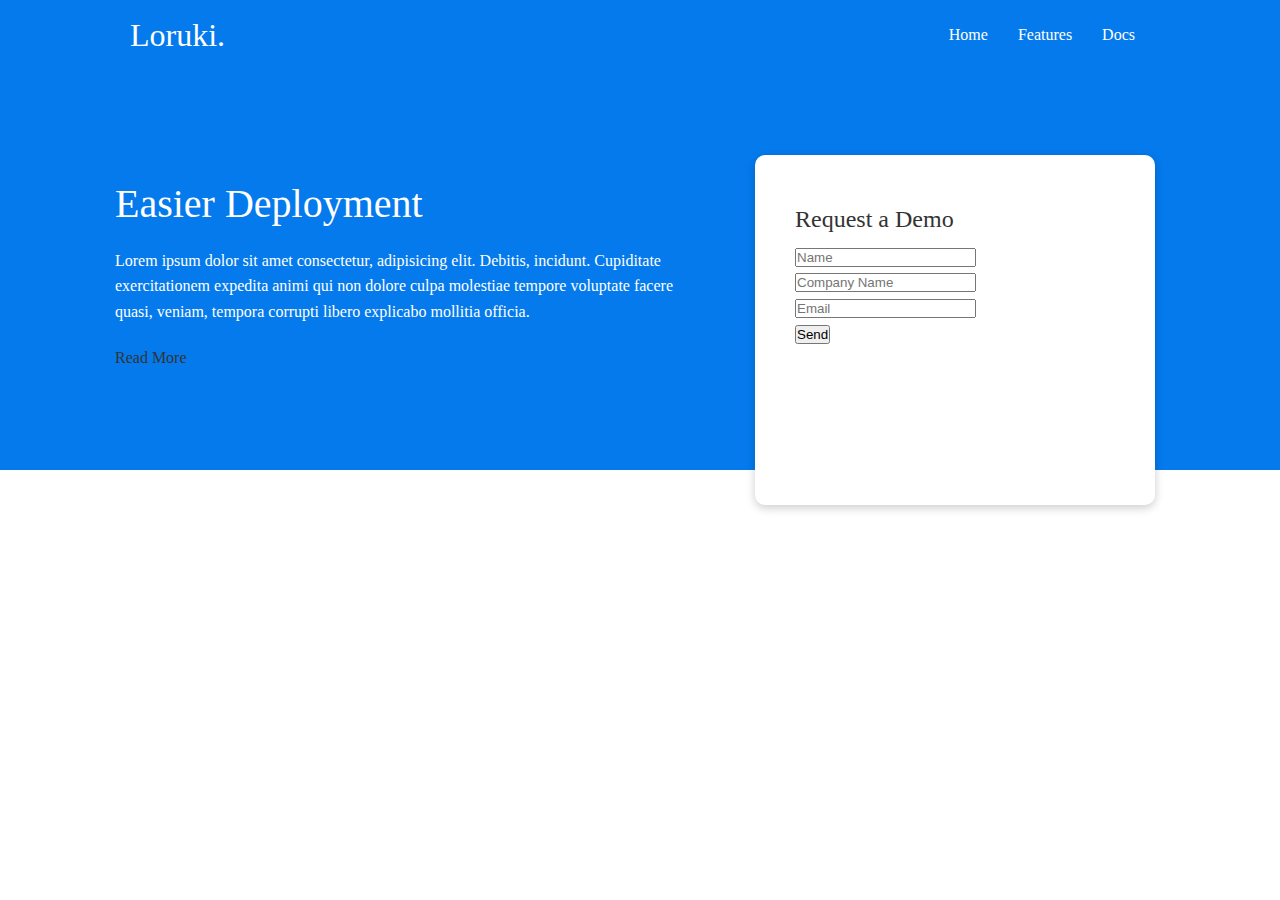
<file: index.html>
<!DOCTYPE html>
<html lang="en">
<head>
    <meta charset="UTF-8">
    <meta name="viewport" content="width=device-width, initial-scale=1.0">
    <link rel="stylesheet" href="https://use.fontawesome.com/releases/v5.15.1/css/all.css" integrity="sha384-vp86vTRFVJgpjF9jiIGPEEqYqlDwgyBgEF109VFjmqGmIY/Y4HV4d3Gp2irVfcrp" crossorigin="anonymous">
    <link rel="stylesheet" href="css/style.css">
    <title>Loruki Cloud Hosting</title>
</head>
<body>
 <!-- Navbar -->
 <div class="nav-bar">
     <div class="container flex">
         <h1 class="logo">Loruki.</h1>
         <nav>
             <ul>
                 <li><a href="index.html">Home</a></li>
                 <li><a href="features.html">Features</a></li>
                 <li><a href="docs.html">Docs</a></li>
             </ul>
         </nav>
     </div>
 </div>

 <!-- Showcase -->
 <section class="showcase">
     <div class="container grid">
         <div class="showcase-text">
             <h1>Easier Deployment</h1>
             <p>Lorem ipsum dolor sit amet consectetur, adipisicing elit. Debitis, incidunt. Cupiditate exercitationem expedita animi qui non dolore culpa molestiae tempore voluptate facere quasi, veniam, tempora corrupti libero explicabo mollitia officia.</p>
             <a href="features.html" class="btn btn-outline">Read More</a>
            </div>

            <div class="showcase-form card">
                <h2>Request a Demo</h2>
                <form >
                    <div class="form-control">
                        <input type="text" name="name" placeholder="Name">
                    </div>
                    <div class="form-control">
                        <input type="text" name="company" placeholder="Company Name">
                    </div>
                    <div class="form-control">
                        <input type="text" name="email" placeholder="Email">
                    </div>
                    <input type="submit" value="Send" class="btn btn-primary" >
                </form>
            </div>
     </div>
 </section>
</body>
</html>
</file>
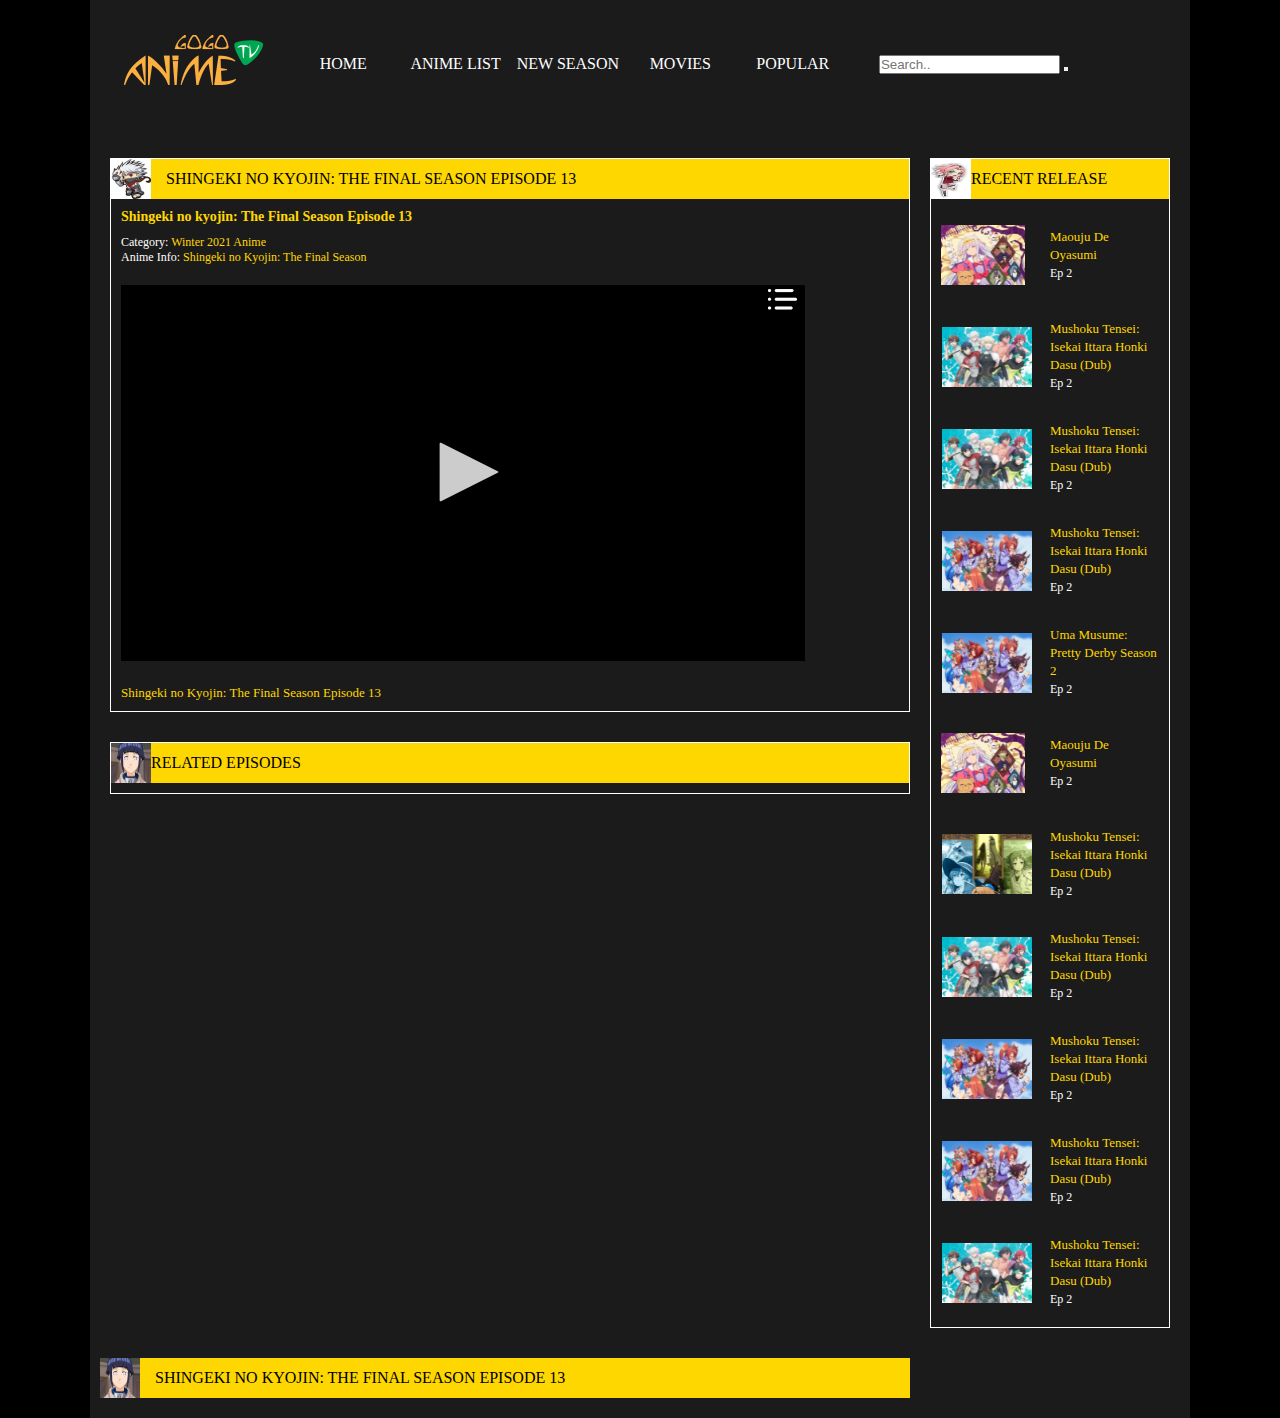
<file: anime.grid/index.html>
<!DOCTYPE html>
<html lang="en">
<head>
    <meta charset="UTF-8">
    <meta http-equiv="X-UA-Compatible" content="IE=edge">
    <meta name="viewport" content="width=device-width, initial-scale=1.0">
    <link rel="stylesheet" href="https://use.fontawesome.com/releases/v5.15.2/css/all.css" integrity="sha384-vSIIfh2YWi9wW0r9iZe7RJPrKwp6bG+s9QZMoITbCckVJqGCCRhc+ccxNcdpHuYu" crossorigin="anonymous">
    <link rel="stylesheet" href="style.css">
    <link rel="stylesheet" href="menu.css">
    <title>Anime Layout</title>
</head>
<body>
    <div class="main-body">
        <div class="main-header">
            
            <div class="header">
                <div class="logo">
                    <img src="./2021-03-08_11-04.png" alt="text">
                </div>
            </div>
            <div class="nav-bar">
                <ul class="nav">
                    <li>
                        <a href="home">HOME</a>
                    </li>
                    <li>
                        <a href="anime-list">ANIME LIST</a>
                    </li>
                    <li>
                        <a href="new-season">NEW SEASON</a>
                    </li>
                    <li>
                        <a href="movies">MOVIES</a>
                    </li>
                    <li>
                        <a href="popular">POPULAR</a>
                    </li>
                </ul>
            </div>
            <div class="searchbox">
                 <form class="form-control">
                     <input type="text" name="search" placeholder="Search..">
                     <button type="submit"><i class="fas fa-search"></i></button>
                 </form>
            </div>

            
        </div>

        <div class="container">
            <div class="contents">
                <div class="content-1">
                    <div class="image">
                        <img class="img" src="./img/kakashi.jpeg" alt="text">
                        <div class="title">
                            SHINGEKI NO KYOJIN: THE FINAL SEASON EPISODE 13
                        </div>
                    </div>
                    <h2>Shingeki no kyojin: The Final Season Episode 13 </h2>
                    <ul class="desc">
                        <li>
                            <span>Category:</span>
                            <a href="#">Winter 2021 Anime</a>
                        </li>
                        <li>
                            <span>Anime Info:</span>
                            <a href="#">Shingeki no Kyojin: The Final Season</a>
                        </li>
                    </ul>
                    <div class="video">
                        <img src="./img/video.png" alt="text">
                    </div>
                    <div class="desc-ep">
                        <ul>
                            <li><i class="arrow fas fa-angle-double-left"></i>
                                <a href="#">Shingeki no Kyojin: The Final Season Episode 13</a>
                            </li>
                        </ul>
                    </div>
                </div>
                <div class="contents">
                    <div class="content-3">
                        <div class="image">
                            <img class="img-3" src="./img/hinata.jpeg" alt="text">
                            <div class="title">
                              RELATED EPISODES
                            </div>
                        </div>
                    </div>
                </div>
            </div>
          
            <div class="contents">
                <div class="content-2">
                    <div class="image">
                        <img class="img-2" src="./img/sakura.jpeg" alt="text">
                        <div class="title">
                            RECENT RELEASE
                        </div>
                    </div>
                    <div class="animes">
                        <ul class="ot-anime">
                            <li>
                                <img src="./img/maojou.png" alt="Muoshouko Tensei">
                                <div>
                                <a href="#">Maouju De Oyasumi</a>
                                <div>
                                    <a class="ep" href="#">Ep 2</a>
                                </div>
                           
                            </div>
                            </li>
                            <li>
                                <img src="./img/wave.png" alt="Mushoku Tensei: Isekai Ittara Honki Dasu (Dub)">
                                <div>
                                    <a href="#">Mushoku Tensei: Isekai Ittara Honki Dasu (Dub)</a>
                                    <div>
                                        <a class="ep" href="#">Ep 2</a>
                                    </div>
                               
                                </div>
                           
                            </li>
                            <li>
                                <img src="./img/wave.png" alt="Mushoku Tensei: Isekai Ittara Honki Dasu (Dub)">
                                <div>
                                    <a href="#">Mushoku Tensei: Isekai Ittara Honki Dasu (Dub)</a>
                                    <div>
                                        <a class="ep" href="#">Ep 2</a>
                                    </div>
                               
                                </div>
                            
                            </li>
                            <li>
                                <img src="./img/uma masume.png" alt="Uma Musume: Pretty Derby Season 2">
                                <div>
                                    <a href="#">Mushoku Tensei: Isekai Ittara Honki Dasu (Dub)</a>
                                    <div>
                                        <a class="ep" href="#">Ep 2</a>
                                    </div>
                               
                                </div>
                               
                            </li>
                            <li>
                                <img src="./img/uma masume.png" alt="Uma Musume: Pretty Derby Season 2">
                                <div>
                                    <a href="#">Uma Musume: Pretty Derby Season 2</a>
                                    <div>
                                        <a class="ep" href="#">Ep 2</a>
                                    </div>
                               
                                </div>
                      
                            </li>
                            <li>
                                <img src="./img/maojou.png" alt="Muoshouko Tensei">
                                <div>
                                    <a href="#">Maouju De Oyasumi</a>
                                    <div>
                                        <a class="ep" href="#">Ep 2</a>
                                    </div>
                               
                                </div>
                        
                            </li>
                            <li>
                                <img src="./img/mashouko.png" alt="Mushoku Tensei: Isekai Ittara Honki Dasu (Dub)">
                                <div>
                                    <a href="#">Mushoku Tensei: Isekai Ittara Honki Dasu (Dub)</a>
                                    <div>
                                        <a class="ep" href="#">Ep 2</a>
                                    </div>
                               
                                </div>
                          
                            </li>
                            <li>
                                <img src="./img/wave.png" alt="Mushoku Tensei: Isekai Ittara Honki Dasu (Dub)">
                                <div>
                                    <a href="#">Mushoku Tensei: Isekai Ittara Honki Dasu (Dub)</a>
                                    <div>
                                        <a class="ep" href="#">Ep 2</a>
                                    </div>
                               
                                </div>
                             
                            </li>
                            <li>
                                <img src="./img/uma masume.png" alt="Uma Musume: Pretty Derby Season 2">
                                <div>
                                    <a href="#">Mushoku Tensei: Isekai Ittara Honki Dasu (Dub)</a>
                                    <div>
                                        <a class="ep" href="#">Ep 2</a>
                                    </div>
                               
                                </div>
        
                            </li>
                            <li>
                                <img src="./img/uma masume.png" alt="Uma Musume: Pretty Derby Season 2">
                                <div>
                                    <a href="#">Mushoku Tensei: Isekai Ittara Honki Dasu (Dub)</a>
                                    <div>
                                        <a class="ep" href="#">Ep 2</a>
                                    </div>
                               
                                </div>
                   
                            </li>
                            <li>
                                <img src="./img/wave.png" alt="Mushoku Tensei: Isekai Ittara Honki Dasu (Dub)">
                                <div>
                                    <a href="#">Mushoku Tensei: Isekai Ittara Honki Dasu (Dub)</a>
                                    <div>
                                        <a class="ep" href="#">Ep 2</a>
                                    </div>
                               
                                </div>
                               
                            </li>
                        </ul>
                    </div>
                </div>
            </div>
             
            <div class="contents">
                <div class="content-4">
                    <div class="image">
                        <img class="img" src="./img/hinata.jpeg" alt="text">
                        <div class="title">
                            SHINGEKI NO KYOJIN: THE FINAL SEASON EPISODE 13
                        </div>
                    </div>
                </div>
            </div>
    
              
           
           
         
        </div>
    <footer class="footer">

    </footer>
    </div>

    
</body>
</html>
</file>
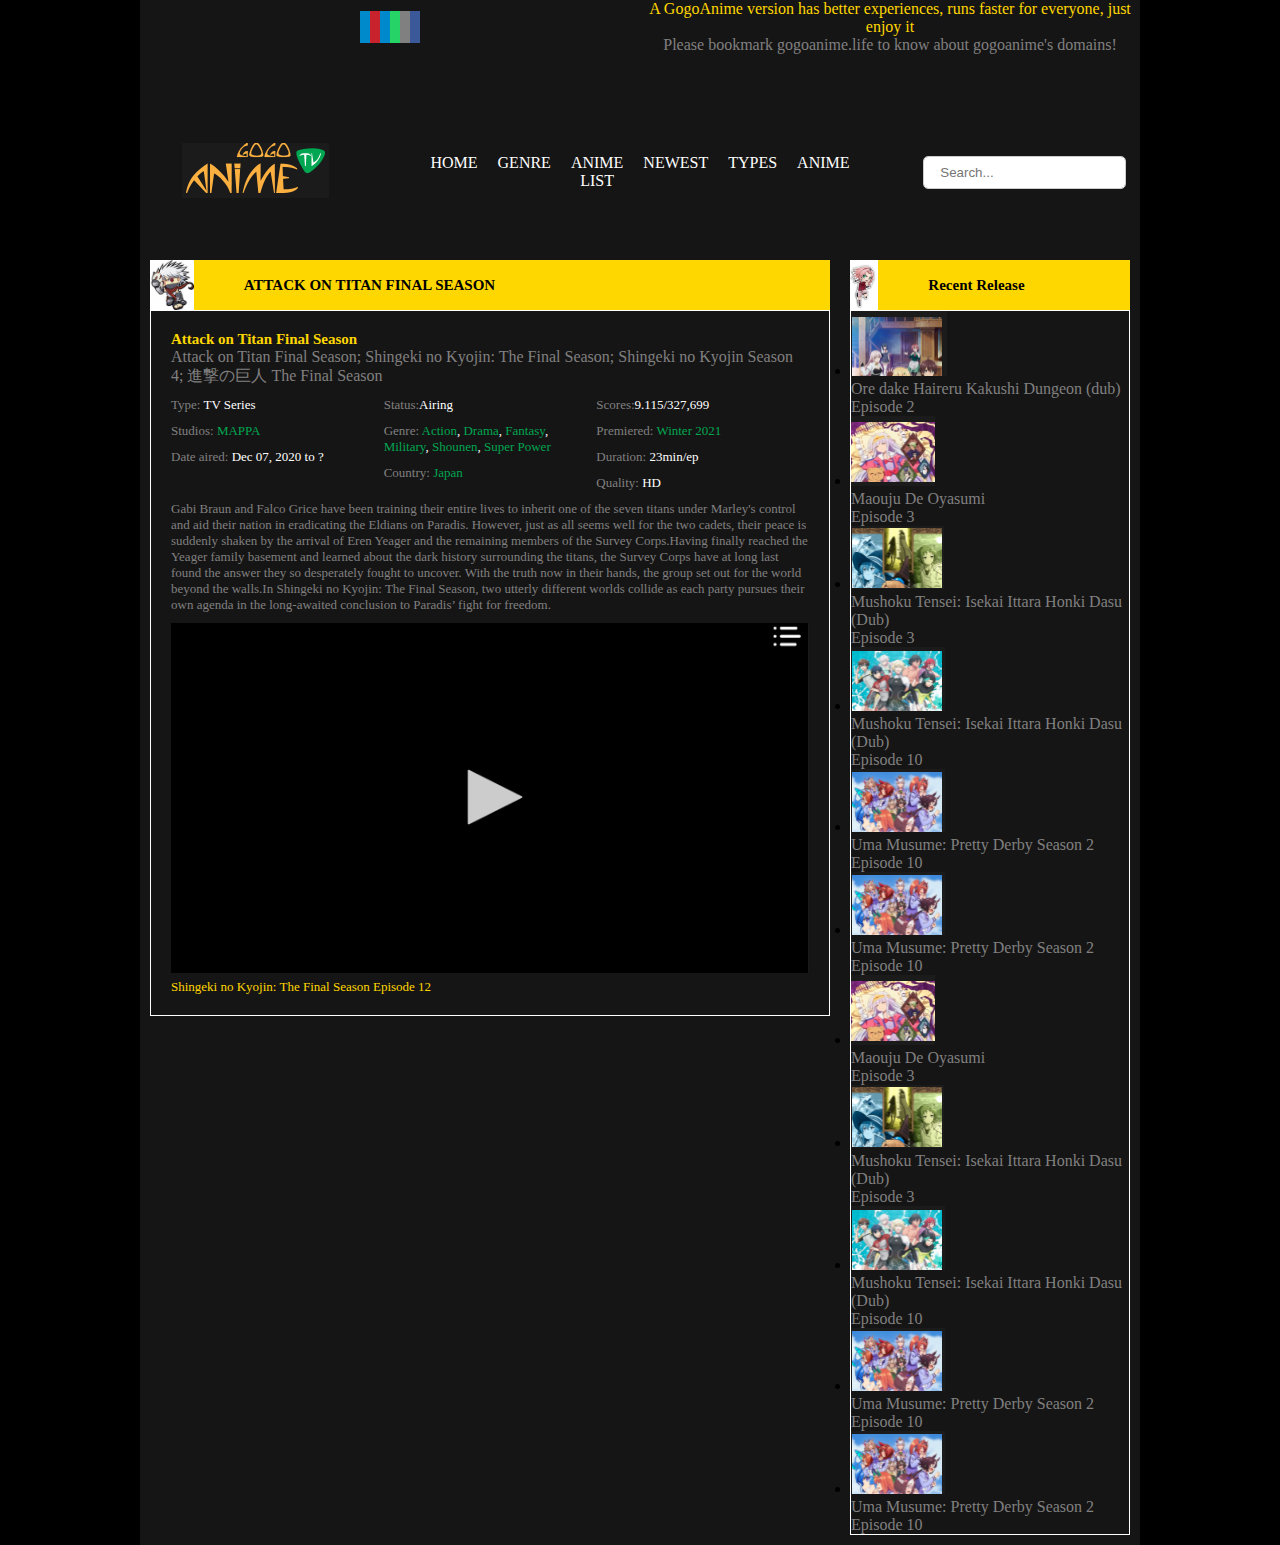
<file: anime/index.html>
<!DOCTYPE html>
<html lang="en">
<head>
    <meta charset="UTF-8">
    <meta http-equiv="X-UA-Compatible" content="IE=edge">
    <meta name="viewport" content="width=device-width, initial-scale=1.0">
    <link rel="stylesheet" href="https://use.fontawesome.com/releases/v5.15.2/css/all.css" integrity="sha384-vSIIfh2YWi9wW0r9iZe7RJPrKwp6bG+s9QZMoITbCckVJqGCCRhc+ccxNcdpHuYu" crossorigin="anonymous">
    <link rel="stylesheet" href="style.css">
    <title>Document</title>
</head>
<body>
    <div class="main-body">
      <div class="main">
        <div class="header">
          <div class="icon">
            <a href="#"><i class=" twitter fab fa-twitter"></i></a>
            </div>  
          <div>
            <a href="#"><i class=" pinterest fab fa-pinterest-p"></i></a>
          </div>
          <div > 
           <a href="#">  <i class=" telegram fab fa-telegram-plane"></i></a>
            </div>
          <div>
            <a href="#"><i class=" whatsapp fab fa-whatsapp"></i></a>
          </div>
          <div >
           <a href="#"> <i class=" email far fa-envelope"></i></a>
          </div>
          <div >
            <a href="#"><i class="facebook fab fa-facebook-f"></i></a>
          </div>
        </div>
        <div>
          <a class="link" href="#">A GogoAnime version has better experiences, runs faster for everyone, just enjoy it</a>
          <p>Please bookmark gogoanime.life to know about gogoanime's domains!</p>
        </div>
    </div>

    <div class="nav-link">
      <div>
        <img src="./img/2021-03-08_11-04.png" alt="text">
      </div>
      <div class="links">
        <ul class="navbar">
          <li>
            <a href="#">HOME</a>
          </li>
          <li>
            <a href="genre">GENRE</a>
          </li>
          <li>
            <a href="anime-list">ANIME LIST</a>
          </li>
          <li>
            <a href="newest">NEWEST</a>
          </li>
          <li>
            <a href="types">TYPES</a>
          </li>
          <li>
            <a href="anime">ANIME</a>
          </li>
        </ul>
      </div>
      <div class="searchContainer">
        <i class="fa fa-search searchIcon"></i>
        <input class="searchBox" type="search" name="search" placeholder="Search...">
      </div>
    </div>
    <div class="main-container">
    <div class="container-1" >
        <div class="body">
            <div class="icons">
                <img  class="img" src="./img/kakashi.jpeg" alt="text">
                <h2>ATTACK ON TITAN FINAL SEASON</h2>
            </div>
            <div class="article">
                <h1 class="title">Attack on Titan Final Season</h1>
                <p>Attack on Titan Final Season; Shingeki no Kyojin: The Final Season; Shingeki no Kyojin Season 4; 進撃の巨人 The Final Season</p> 
            <div class="more-info">
                <ul class="info" >
                <li>
                <span class="type"> Type:</span> TV Series
                </li>
                <li>
                    <span class="type"> Studios:</span> <a class="studio" href="https://www5.gogoanime.pro/studio/mappa" title="MAPPA movies">MAPPA</a>
                </li>
                <li>
                    <span class="type"> Date aired:</span> Dec 07, 2020 to ?
                    </li>
                </ul>
                <ul class="info">
                <li>
                    <span class="type"> Status:</span>Airing
                    </li>
                    <li>
                        <span class="type"> Genre:</span>
                        <a class="studio" href="#">Action</a>,
                        <a class="studio" href="#">Drama</a>,
                        <a class="studio" href="#">Fantasy</a>,
                        <a class="studio" href="#">Military</a>,
                        <a class="studio" href="#">Shounen</a>,
                        <a class="studio" href="#">Super Power</a>
                        </li>
                     <li>
                         <span class="type"> Country:</span> <a  class="studio"  href="https://www5.gogoanime.pro/country/japan" title="Japan">Japan</a>
                    </li>
                </ul>
    
                <ul class="info">
                <li>
                    <span class="type"> Scores:</span>9.115/327,699
                </li>
                <li>
                     <span class="type"> Premiered:  </span><a class="studio" href="/filter?season=Winter&amp;release=2021">Winter 2021</a> 
                </li>
                <li>
                    <span class="type"> Duration: </span>23min/ep
                </li>
                <li>
                    <span class="type"> Quality: </span> HD
                    </li>                     
                </ul>
            </div>

            <div class="video">
                <p>Gabi Braun and Falco Grice have been training their entire lives to inherit one of the seven titans under Marley's control and aid their nation in eradicating the Eldians on Paradis. 
                However, just as all seems well for the two cadets, their peace is suddenly shaken by the arrival of Eren Yeager and the remaining members of the Survey Corps.Having finally reached the Yeager family basement and learned about the dark history surrounding the titans, 
                the Survey Corps have at long last found the answer they so desperately fought to uncover. With the truth now in their hands, the group set out for the world beyond the walls.In Shingeki no Kyojin: The Final Season, two utterly different worlds collide as each party
                    pursues their own agenda in the long-awaited conclusion to Paradis’ fight for freedom.
                </p>
                <div class="video">
                    <img src="./img/video.png" alt="text">
                </div>
                <div class="ep">
                    <a href="#"><i class="fas fa-angle-double-left"></i> Shingeki no Kyojin: The Final Season Episode 12</a>
                </div>
            </div>
            </div> 
        </div>

     </div>

     <div class="container-2">
        <div class="body">
            <div class="icons">
                <img  class="img" src="./img/sakura.jpeg" alt="text">
                <h2>Recent Release</h2>
            </div>
            <div  class="anime-img">
                <ul>
                    <li>
                         <img src="./img/ore dake.png" alt="Ore dake Haireru Kakushi Dungeon (dub)">
                        <div>
                            <p>Ore dake Haireru Kakushi Dungeon (dub)</p>
                            <p>Episode 2</p>
                        </div>
                    </li>   
                </ul>
                <ul>
                    <li>
                        <img src="./img/maojou.png" alt="Muoshouko Tensei">
                        <div>
                            <p>Maouju De Oyasumi</p>
                            <p>Episode 3</p>
                        </div>
                    </li>
                    <li>
                        <img src="./img/mashouko.png" alt="Mushoku Tensei: Isekai Ittara Honki Dasu (Dub)">
                        <div>
                            <p>Mushoku Tensei: Isekai Ittara Honki Dasu (Dub)</p>
                            <p>Episode 3</p>
                        </div>
                    </li>   
                    <li>
                        <img src="./img/wave.png" alt="Mushoku Tensei: Isekai Ittara Honki Dasu (Dub)">
                        <div>
                            <p>Mushoku Tensei: Isekai Ittara Honki Dasu (Dub)</p>
                            <p>Episode 10</p>
                        </div>
                    </li>   
                    <li>
                        <img src="./img/uma masume.png" alt="Uma Musume: Pretty Derby Season 2">
                        <div>
                            <p>Uma Musume: Pretty Derby Season 2</p>
                            <p>Episode 10</p>
                        </div>
                    </li>   
                    <li>
                        <img src="./img/uma masume.png" alt="Uma Musume: Pretty Derby Season 2">
                        <div>
                            <p>Uma Musume: Pretty Derby Season 2</p>
                            <p>Episode 10</p>
                        </div>
                    </li>  
                    <li>
                         <img src="./img/maojou.png" alt="Muoshouko Tensei">
                        <div>
                            <p>Maouju De Oyasumi</p>
                            <p>Episode 3</p>
                        </div>
                    </li>
                    <li>
                    <img src="./img/mashouko.png" alt="Mushoku Tensei: Isekai Ittara Honki Dasu (Dub)">
                    <div>
                        <p>Mushoku Tensei: Isekai Ittara Honki Dasu (Dub)</p>
                        <p>Episode 3</p>
                    </div>
                    </li>   
                    <li>
                    <img src="./img/wave.png" alt="Mushoku Tensei: Isekai Ittara Honki Dasu (Dub)">
                    <div>
                        <p>Mushoku Tensei: Isekai Ittara Honki Dasu (Dub)</p>
                        <p>Episode 10</p>
                    </div>
                    </li>   
                    <li>
                        <img src="./img/uma masume.png" alt="Uma Musume: Pretty Derby Season 2">
                        <div>
                            <p>Uma Musume: Pretty Derby Season 2</p>
                            <p>Episode 10</p>
                        </div>
                    </li>   
                    <li>
                        <img src="./img/uma masume.png" alt="Uma Musume: Pretty Derby Season 2">
                        <div>
                            <p>Uma Musume: Pretty Derby Season 2</p>
                            <p>Episode 10</p>
                        </div>
                    </li>     
                </ul>
            </div>
        </div>
    </div>
  </div>


</div>
     <div class="number">
        
     </div>

</div>


</body>
</html>
</file>
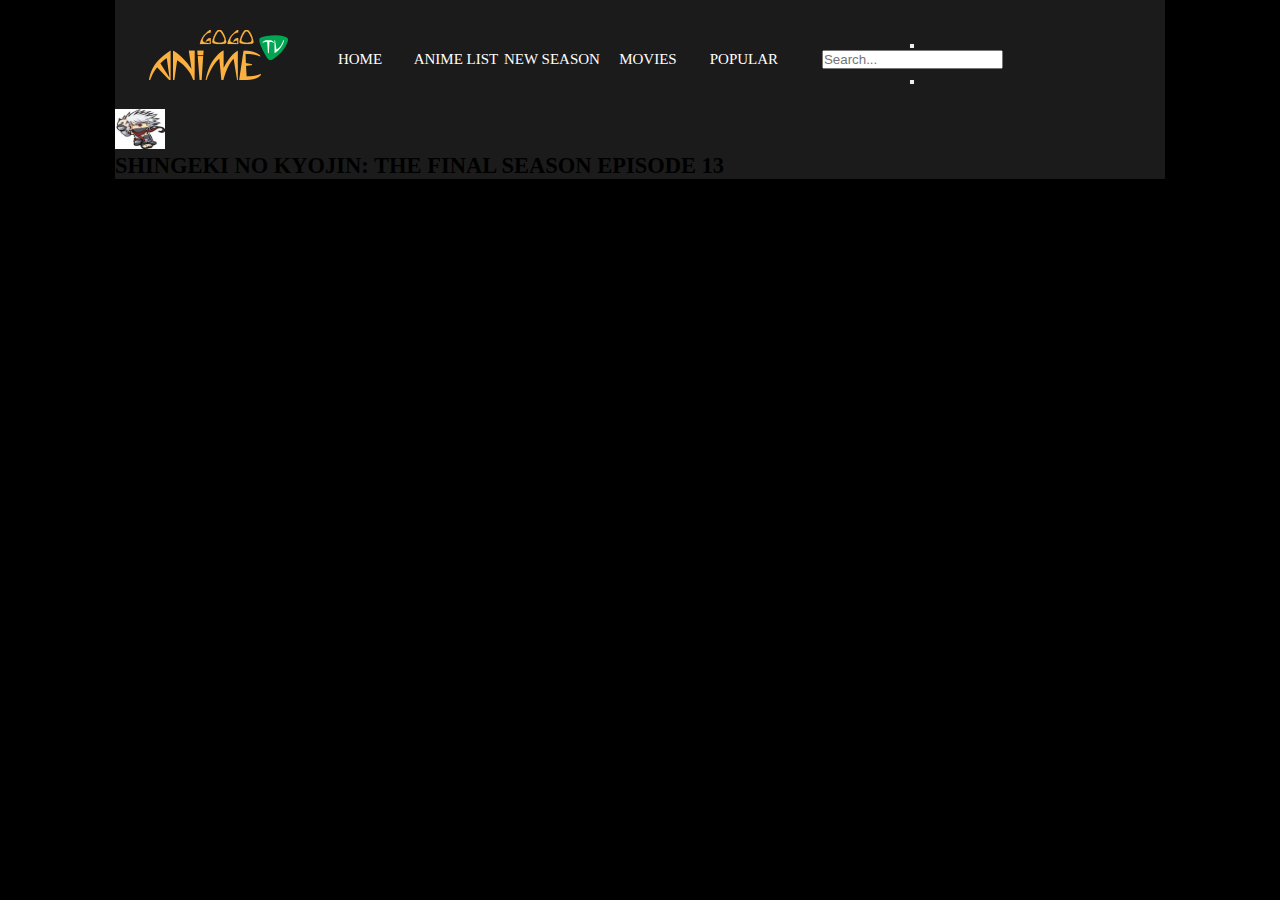
<file: gogoanime/anime.html>
<!DOCTYPE html>
<html lang="en">
<head>
    <meta charset="UTF-8">
    <meta http-equiv="X-UA-Compatible" content="IE=edge">
    <meta name="viewport" content="width=device-width, initial-scale=1.0">
    <link rel="stylesheet" href="https://use.fontawesome.com/releases/v5.15.3/css/all.css" integrity="sha384-SZXxX4whJ79/gErwcOYf+zWLeJdY/qpuqC4cAa9rOGUstPomtqpuNWT9wdPEn2fk" crossorigin="anonymous">
    <link rel="stylesheet" href="anime.css">
    <title>Anime</title>
</head>
<body>
    <div class="main-body">
        <div class="main-header">
            <div class="logo">
                <img src="./img/2021-03-08_11-04.png" alt="text">
            </div>
            <div class="nav-bar">
                <ul class="nav">
                    <li>
                        <a href="#">HOME</a>
                    </li>
                    <li>
                        <a href="anime-list">ANIME LIST</a>
                    </li>
                    <li>
                        <a href="new-season">NEW SEASON</a>
                    </li>
                    <li>
                        <a href="movies">MOVIES</a>
                    </li>
                    <li>
                        <a href="popular">POPULAR</a>
                    </li>
                </ul>
            </div>
                <div class="searchbox">
                    <button id="btn-1" type="submit"><i class="fas fa-search"></i></button>
                    <form class="form-control">
                        <input class="search" type="text" name="seach" placeholder="Search...">
                    </form>
                    <button id="btn-2" type="submit"><i class="fas fa-search"></i></button>  
                </div>
        </div>

        <div class="container">
            <div class="contents">
                <div class="content-1">
                    <div>
                        <img  class="img-1" src="./img/kakashi.jpeg" alt="text">
                        <h2>SHINGEKI NO KYOJIN: THE FINAL SEASON EPISODE 13</h2>
                    </div>
                </div>
            </div>
        </div>
    </div>
</body>
</html>
</file>
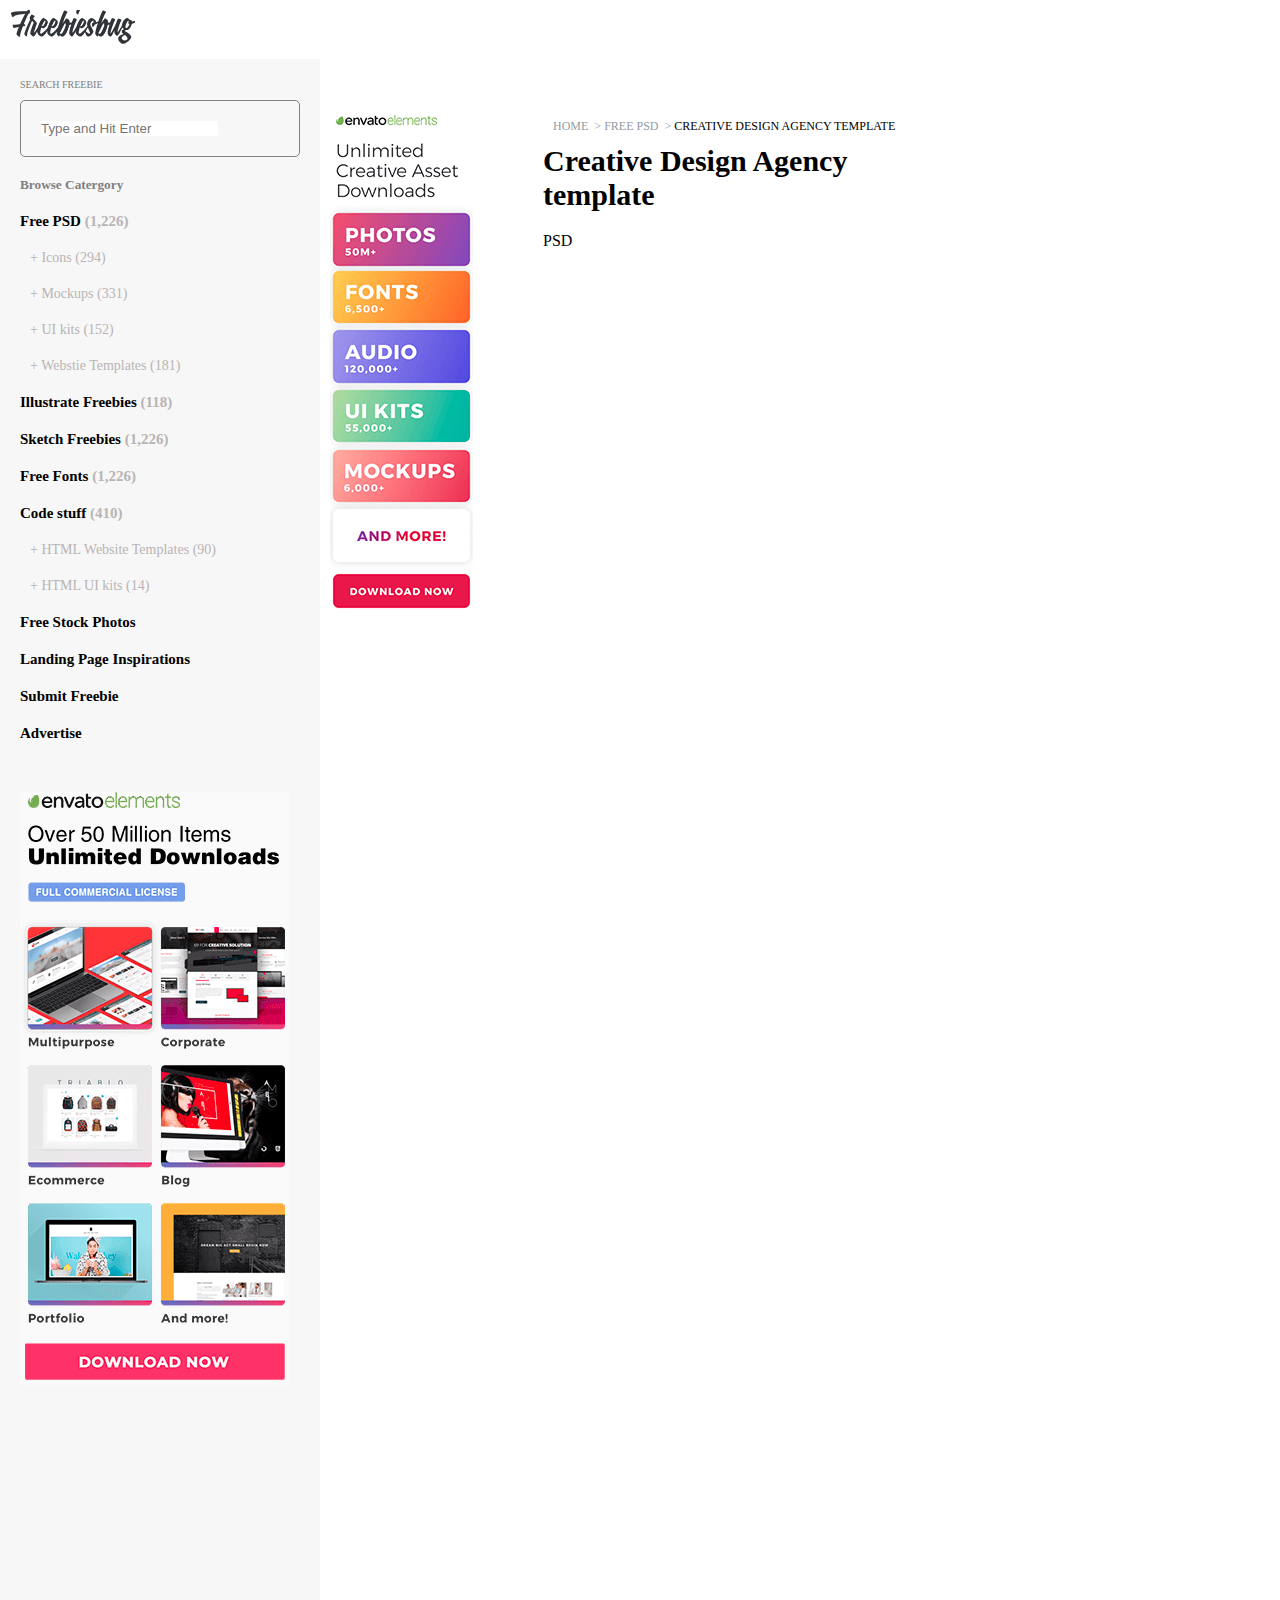
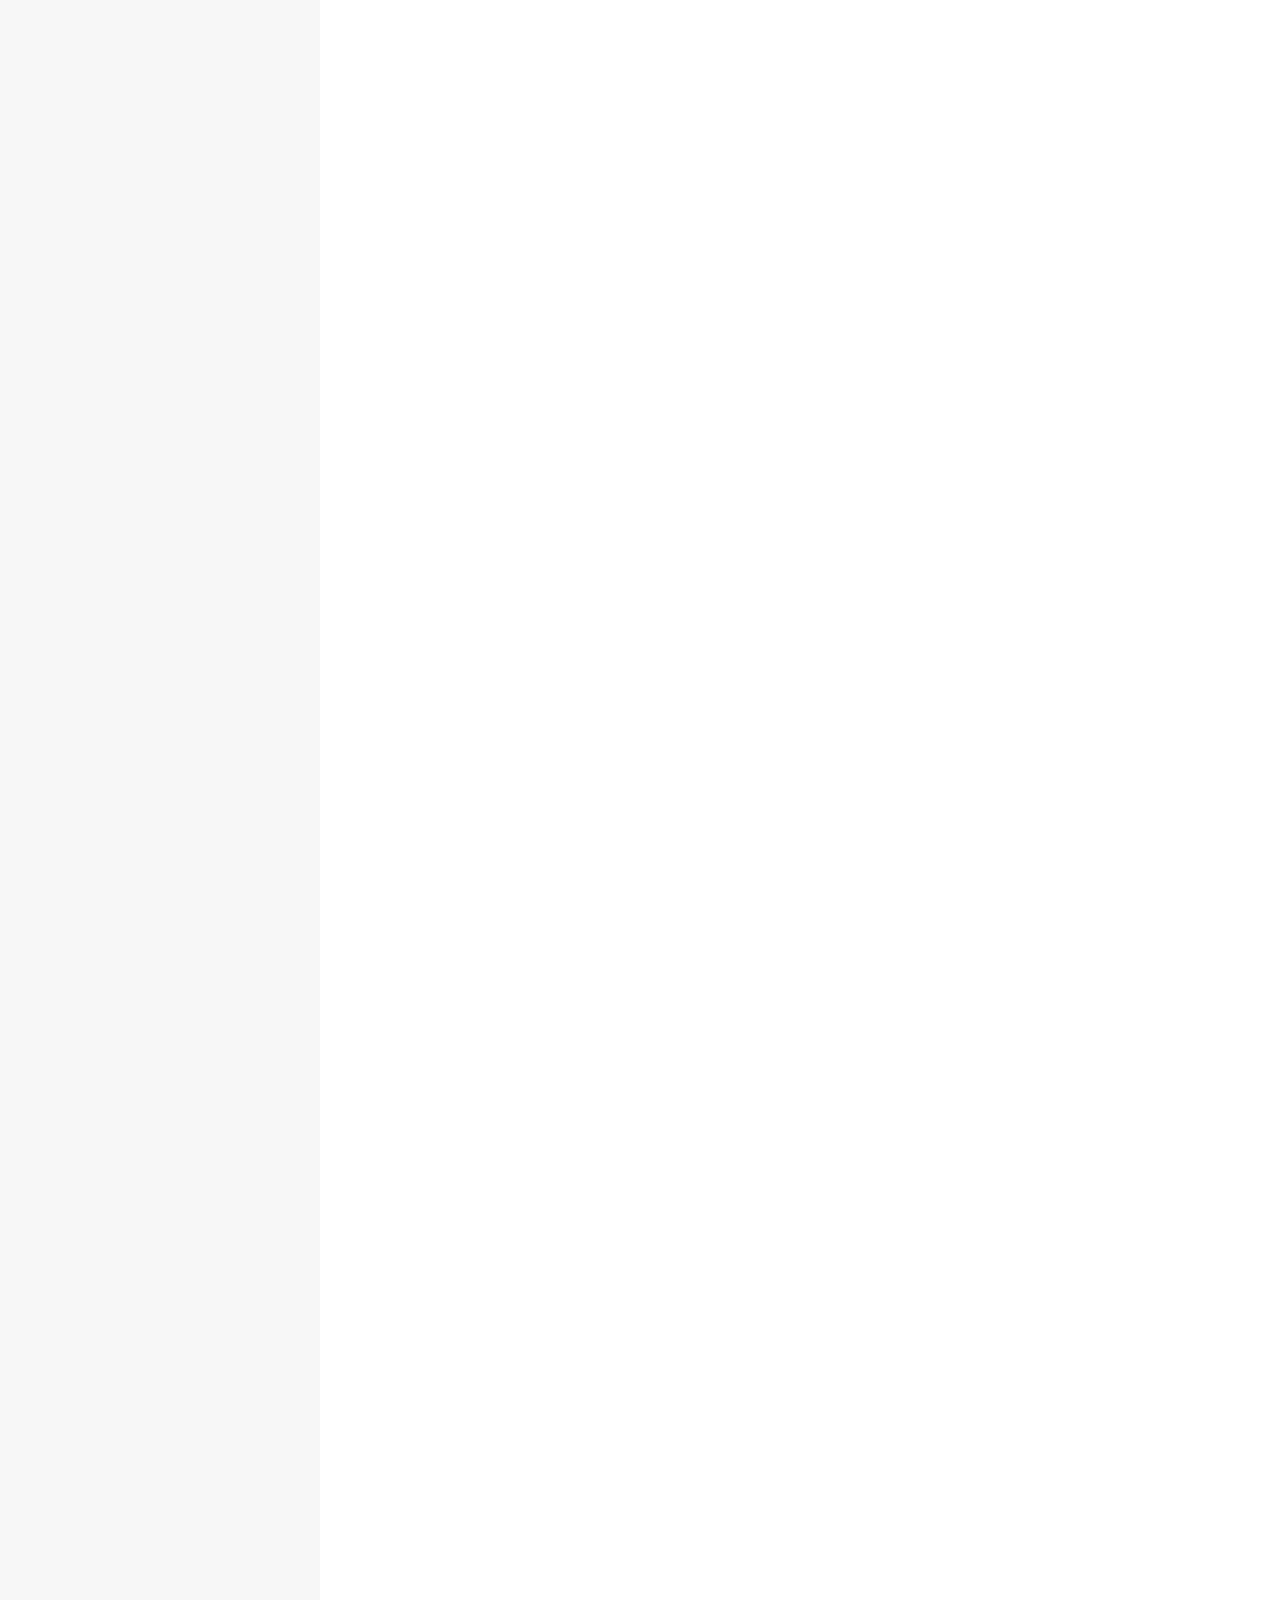
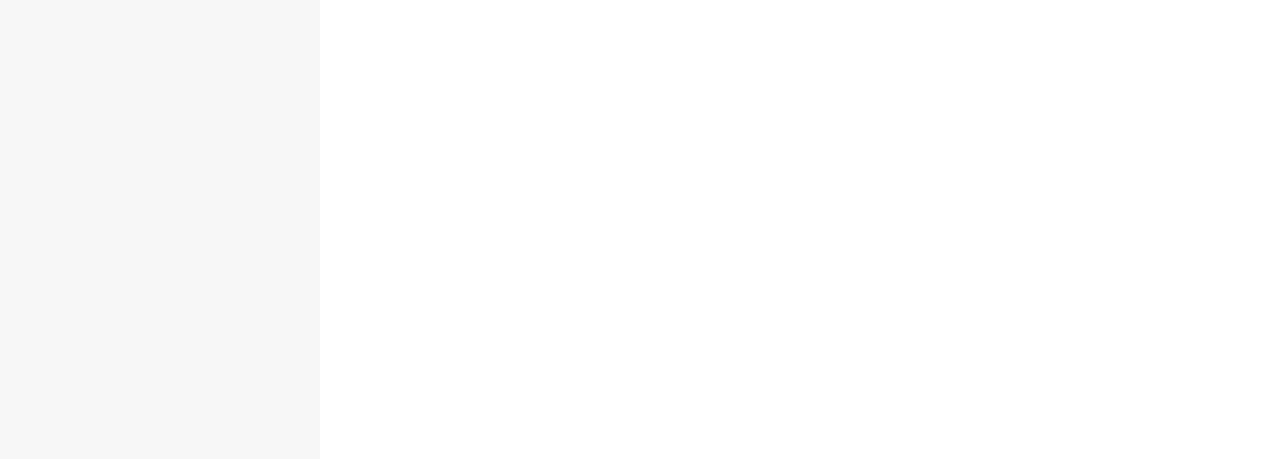
<file: template/template.html>
<!DOCTYPE html>
<html lang="en">
<head>
    <meta charset="UTF-8">
    <meta http-equiv="X-UA-Compatible" content="IE=edge">
    <meta name="viewport" content="width=device-width, initial-scale=1.0">
    <link rel="stylesheet" href="template.css">
    <link rel="stylesheet" href="https://use.fontawesome.com/releases/v5.15.3/css/all.css" integrity="sha384-SZXxX4whJ79/gErwcOYf+zWLeJdY/qpuqC4cAa9rOGUstPomtqpuNWT9wdPEn2fk" crossorigin="anonymous">
    <title>Document</title>
</head>
<body>
    <div class="main-header">
        <div class="log">
            <a href="#"><img src="./img/2021-04-05_13-09.png" alt="text"></a>
        </div>
        <div class="head-icon">
            <div class="header-icon">
                <a href="#"><i class="fas fa-rss"></i></a>
            </div> 
            <div class="header-icon">
              <a href="#"><i class="fab fa-twitter"></i></a>
            </div>
            <div class="header-icon">
             <a href="#"><i class="fab fa-facebook-square"></i></a>
            </div>
            <div class="header-icon">
                <a href="#"><i class="fab fa-pinterest"></i></a>
            </div>
        </div>
    </div>

    <div class="main-body">
        <div class="left-content">
         <div class="search-bar">
            <p>SEARCH FREEBIE</p>  
            <form class="search" >
               <span><i class="fas fa-search"></i></span><input  type="text" name="search" placeholder="Type and Hit Enter">
            </form>
         </div>

         <div class="items">
             <h5>Browse Catergory</h5>
             <div class="list">
                <h2>
                    <span><i class="psd fas fa-dot-circle"></i></span>
                    <a href="#">Free PSD</a>
                    (1,226)
                </h2>
                <ul class="list-items">
                    <li>
                        <a href="">+ Icons</a> 
                        (294)
                    </li>
                    <li>
                        <a href="">+ Mockups</a> 
                        (331)
                    </li>   
                    <li>
                        <a href="">+ UI kits</a> 
                        (152)
                    </li>   
                    
                    <li>
                        <a href="">+ Webstie Templates</a> 
                        (181)
                    </li>
                </ul>
                <h2>
                    <span><i class="Illu fas fa-dot-circle"></i></span>
                    <a href="#">Illustrate Freebies</a>
                    (118)
                </h2>
                <h2>
                    <span><i class="sketch fas fa-dot-circle"></i></span>
                    <a href="#">Sketch Freebies</a>
                    (1,226)
                </h2>
                <h2>
                    <span><i class="fonts fas fa-dot-circle"></i></span>
                    <a href="#">Free Fonts</a>
                    (1,226)
                </h2>
                <h2>
                    <span><i class="code fas fa-dot-circle"></i></span>
                    <a href="#">Code stuff</a>
                    (410)
                </h2>
                <ul class="list-items">
                    <li>
                        <a href="">+ HTML Website Templates</a> 
                        (90)
                    </li>   
                    <li>
                        <a href="">+ HTML UI kits</a> 
                        (14)
                    </li>   
                </ul>
                <h2>
                    <span><i class="more fas fa-dot-circle"></i></span>
                    <a href="#">Free Stock Photos</a>
                </h2>
                <h2>
                    <span><i class="more fas fa-dot-circle"></i></span>
                    <a href="#">Landing Page Inspirations</a>
                </h2>
                <h2>
                    <span><i class="more fas fa-dot-circle"></i></span>
                    <a href="#">Submit Freebie</a>
                </h2>
                <h2>
                    <span><i class="more fas fa-dot-circle"></i></span>
                    <a href="#">Advertise</a>
                </h2>
             </div>
             <div class="adver">
               <a href="#">  <img src="./img/adver.png" alt="text"></a>
             </div>
         </div>
        </div>

        <div class="middle-content">
            <div class="img-1">
                <img src="./img/mid.png" alt="text">
            </div> 

            <div class="content">
                <ul class="nav">
                    <li>
                        <a href="#">HOME  </a>
                        <span>></span>
                    </li>
                    <li>
                        <a href="#">FREE PSD  </a>
                        <span>></span>
                    </li>
                    <li>CREATIVE DESIGN AGENCY  TEMPLATE</li>
                </ul>
                <h1>Creative Design Agency template</h1>
                <p>
                    <span><i class="psd fas fa-dot-circle"></i></span>
                    PSD
                </p>
            </div>
        </div>
    </div>
</body>
</html>
</file>
<file: css/style.css>
@import url('https://fonts.googleapis.com/css2?family=Lato:wght@300&display=swap');

:root{
    --primary-color: #047aed;
}

*{
    padding: 0;
    margin: 0;
    box-sizing: border-box;
}

body{
    font-family: 'Lato' sans-serif;
    color: #333;
    line-height: 1.6;
}

ul{
    list-style: none;
}

a{
    text-decoration: none;
    color: #333;
}

h1, 
h2{
    font-weight: 300;
    line-height: 1.2;
    margin: 10px 0;
}

img {
    width: 100%;
}

.nav-bar {
    background-color: var(--primary-color);
    color: #fff;
    height: 70px;
}

.nav-bar .flex{
    justify-content: space-between;
}

.nav-bar ul {
    display: flex;
}

.nav-bar a{
    color: #fff;
    padding: 10px;
    margin: 0 5px;
}

.nav-bar a:hover{
    border-bottom: 2px #fff solid;
}
/* Showcase */
.showcase{
    height: 400px;
    background-color: var(--primary-color);
    color: #fff;
    position: relative;
}

.showcase h1{
    font-size: 40px;
}

.showcase p{
    margin: 20px 0;
}
/* Utilities */
.container{
    max-width: 1100px;
    margin: 0 auto;
    overflow: auto;
    padding: 0 40px;
}

.card{
    background-color: #fff;
    color:#333;
    border-radius: 10px;
    box-shadow: 0 3px 10px rgba(0, 0, 0, 0.2);
    padding: 20px;
    margin: 10px;
}

.flex{
   display: flex;
   justify-content: center;
   align-items: center;
   height: 100%;
}

.grid{
    display: grid;
    grid-template-columns: repeat(2, 1fr);
    grid-gap: 20px;
    justify-content: center;
    align-items: center;
    height: 100%;
}

.showcase .grid{
    grid-template-columns: 55% 45%;
    gap: 30px;
    overflow: visible;
}

.showcase-form{
    position: relative;
    top: 60px;
    height: 350px;
    width: 400px;
    padding: 40px;
    z-index: 100;
    justify-self: flex-end;
}
</file>
<file: anime.grid/style.css>
*{
    margin: 0;
    padding: 0;
    box-sizing: border-box;
    max-width: 100%;
}

body{
    background-color: #000000;
}


.image{
    display: flex;
    text-align: center;
    align-items: center;
    justify-items: center;
    background-color: gold;
    margin-bottom: 10px;
}

h2{
    font-size: 14px ;
    color: gold;
    padding-left: 10px;
}

.nav{
    display: grid;
    grid-template-columns: 1fr 1fr 1fr 1fr 1fr  ;
    list-style: none;
    padding: 20px;
    margin-right: 10px;
}

.nav li {
    padding: 5px;
}

.nav a{
    text-decoration: none;
    color: white;
}

.main-body{
    background-color: #1b1b1b;
    height: 100%    ;
    margin: 0 auto;
    max-width: 1100px;
}

.main-header{
    display: flex;
    /* grid-template-columns: 1fr 1fr 1fr; */
    text-align: center;
    align-items: center;
    justify-items: center;
    margin-bottom: 50px;
    padding: 30px 30px 0 30px;
}
 

.container{
    display: grid;
    grid-template-columns: 1fr 250px;
    padding: 10px;
    width: 100%;
    grid-column-gap: 20px;
    grid-row-gap: 30px;
}

.title{
    color: black;
}

.desc{
    list-style: none;
    font-size: 12px;
    padding: 10px;
}
.video{
    padding: 10px;
}

.desc a{
    text-decoration: none;
    list-style: none;
    font-size: 12px;
    color: gold;

}

.desc-ep{
    font-size: 13px;
    padding: 10px;
}

.arrow{
    color: gold;
}

.desc-ep ul{
    list-style: none;
}

.desc-ep a{
    color: gold;
    text-decoration: none;

}

.content-1{
    margin-left: 10px;
    border: 1px solid white;
    color: white;
    margin-bottom: 30px;
}

.content-2 {
    border: 1px solid white;
    margin-right: 10px;
}

.content-3{
    border: 1px solid white;
    margin-left: 10px;
}

.animes ul li{
    display: grid;
    grid-template-columns: 1fr 1fr;
    padding: 10px;
    margin-bottom: 10px;
}

.img{
    background-color: gold;
    width: 40px;
    height: 40px;
    margin-right: 15px;
    align-items: center;
}

.img-2{
    background-color: gold;
    width: 40px;
    height: 40px;
}

.img-3{
    background-color: gold;
    width: 40px;
    height: 40px;
}
.ot-anime{
    text-decoration: none;
    list-style: none;

}

.ot-anime li {
    align-items: center;
}

.ot-anime  a{
    color: gold;
    font-size: 13px;
    text-decoration: none;

}

.ot-anime a:hover{
    transition: white 1s ease-in ;
}

.ep{
    color: white!important;
    font-size: 12px!important;
}

@media screen and (min-width: 300px) and (max-width: 400px) {
    .container{
        display: block;
    }

    .content-2{
        display: none;
    }

    .content-3{
        display: none;
    }
}
</file>
<file: anime.grid/menu.css>
/* .menu-wrap{
    position: fixed;
    z-index: 1;
    
}

.menu-wrap .toggler{
    position: absolute;
    cursor: pointer;
    width: 50px;
    height: 50px;
    opacity: 0;
} */
</file>
<file: anime/style.css>
*{
    margin: 0;
    padding: 0;
    box-sizing: border-box;
    max-width: 100%
}

body{
    background-color: black; 
}

p{
    color: #808080;
}
a{
    text-decoration: none;  
    color: white;
}
.link{
    color: gold;
}

.links{
    margin: 10px;
    padding: 10px;
}
h1{
    font-size: 15px;
}

h2{
    font-size: 15px;
}
.navbar li {
    padding: 10px;
}

.navbar{
    display: flex;
    list-style: none;
    margin: 10px;
    padding: 20px;
}


.main-body{
    background-color: rgb(22, 21, 21);
    height: 100%;
    max-width: 1000px;
    margin: 0 auto;
}
.main{
    display: grid;
    grid-template-columns: 1fr 1fr;
    text-align: center;
    align-items: center;
    justify-items: center;
    margin-bottom: 40px;

}

.header{
    display: grid;
    grid-template-columns: 1fr 1fr 1fr 1fr 1fr 1fr;
    text-align: center;
    align-items: center;
    justify-items: center;
    font-size: 20px;
}

/* search icon */

.searchContainer {
    display: inline-flex;
    flex: 1 1 300px;
    position: relative;
    border: 1px solid #ccc;
    border-radius: 5px;
    overflow: hidden;
  }
  
  .searchIcon {
    padding: 0.5rem;
    background: white;
    color: gold;
    justify-self: end;
  }
  
  .searchBox {
    border: 0;
    padding: 0.5rem 0.5rem 0.5rem 0;
    flex: 1;
  }
.nav-link{
 display: grid;
 grid-template-columns: 1fr 1fr 1fr;
 text-align: center;
 align-items: center;
 justify-items: center;
}

.twitter{
    background-color:#008ACC;
    color: white;
    padding: 5px;
}

.pinterest{
    background: #C8232C;
    color: white;
    padding: 5px;
}

.telegram{
    background: #0088CC;
    color: white;
    padding: 5px;
}

.whatsapp{
    background: #25D366;
    color: white;
    padding: 5px;
}

.email{
    background: gray;
    color: white;
    padding: 5px;
}

.facebook{
    background: #3B5998;
    color: white;
    padding: 5px;
}
.img{
   width: 50x;
   height: 50px;
   padding-right: 50px;
   align-items: center;
   justify-items: center;
}

.main-container{
    display: grid;
    grid-template-columns: 1fr 300px;
}

.container-1{
    display: grid ;
    padding: 10px;
    /* border: 1px solid white; */
}

.container-2{
    display: grid ;
    padding: 10px;

}

.anime-img{
    border: 1px solid white;
}

.body{
    width: auto;
}
.icons{
    display: flex;
    text-align:center;
    align-items: center;
    justify-items: center;
    background: gold;
}

.title{
    color: gold;
}
.type{
    color: #808080;
}

/* Article */
.article{
    display: grid;
    padding: 20px;
    margin-bottom: 20px;
    border: 1px solid white;
  
}

.article p {
    margin-bottom: 10px;
}

.info{
    font-size: 13px;
    color: white;
    list-style: none;
}

.more-info{
    display: grid;
    grid-template-columns: 1fr 1fr 1fr;
}

.more-info ul li {
    padding-bottom: 10px;
}

.studio{
    color: #00a651;
}
.ep a{
    font-size: 13px;
    color: gold;
}

.ep a:hover{
    color: white;
}
.video p {
    font-size: 13px;
}
</file>
<file: gogoanime/anime.css>
*{
    margin: 0;
    padding: 0;
    box-sizing: border-box;
}

body{
    background-color: #000;
    font-size: 15px;
}

.main-body{
    background-color: #1b1b1b;
    max-height: 100%;
    height: 100%;
    max-width: 1050px;
    margin: 0 auto;
}

.main-header{
    display: flex;
    grid-template-columns: 1fr 1fr 1fr;
    text-align: center;
    justify-items: center;
    align-items: center;
    padding: 30px 30px 0 30px;
    margin-bottom: 20px;
}

.nav-bar a {
    text-decoration: none;
    color: white;
}

.nav{
    display: grid;
    grid-template-columns: 1fr 1fr 1fr 1fr 1fr;
    list-style: none;
    margin-right: 10px;
    padding: 20px;
}

.img-1{
    width: 50px;
    height: 40px;
}
</file>
<file: template/template.css>
*{
    margin: 0;
    padding: 0;
    box-sizing: border-box;
}

body{
    background-color: white;
}

.main-header{
   display: grid;
   grid-template-columns: 1fr 200px;
   padding: 10px;
}

a{
    text-decoration: none;
}

.list-items{
    list-style: none;
    color: #b9b4b4;
    margin-left: 10px;

}

.list-items li {
    margin-bottom: 20px;
    font-size: 14px;
}

.list-items li a:hover{
    color: #798FFF;
}

.list-items a{
    color: #b9b4b4;
}

h1{
    font-size: 30px;
    margin-bottom: 20px ;
}

h2{
    font-size: 15px ;
    margin-bottom: 20px;
    color: #b9b4b4;
}

h2 a{
    color: #000;
}

h2 a:hover{
    color:#798FFF;
}

h5{
    color: grey;
    margin-bottom: 20px;
}

.head-icon{
    display: flex;
}

.header-icon{
    padding: 10px;
}

.header-icon a {
    color: grey;
}

.header-icon a:hover {
    color: #798FFF;
}
.main-body {
    display: grid;
    grid-template-columns: 320px 1fr 320px ;
    background-color: #fff;
}

.search input{
    border: none;
}

.left-content{
    background-color: #f7f7f7;
    height: 400vh;
    padding: 20px;
}

.search-bar p {
    color: grey;
    font-size: 10px;
    margin-bottom: 10px;
}

.search {
    display: flex;
    align-items: center;
    padding: 20px;
    max-width: 100%;
    border: 1px solid gray ;
    border-radius: 5px;
    margin-bottom: 20px;
}

.psd{
    color: #5CACDE;
}

.Illu{
    color: #B39164;
}

.sketch{
    color: #F4C652;
}

.fonts{
    color: #ADDA91;
}

.code{
    color: #F9896D
}

.more{
    color: #b9b4b4;
}

.adver{
    margin-top: 50px;
}

.img-1{
    padding: 10px;
    margin-top: 45px;
}

.middle-content{
    display: flex;
}

.content{
    padding: 10px;
    margin-top: 40px;
    margin-left: 50px;
}

.nav{
    display: flex;
    list-style: none;   
    font-size: 12px;
    padding: 10px;
    
}

.nav a {
    text-decoration: none;
    color: #919BA2;
}

.nav a:hover{
    color: #798FFF;
}

.nav span{
    padding: 3px;
    color: #919BA2;
}
</file>
